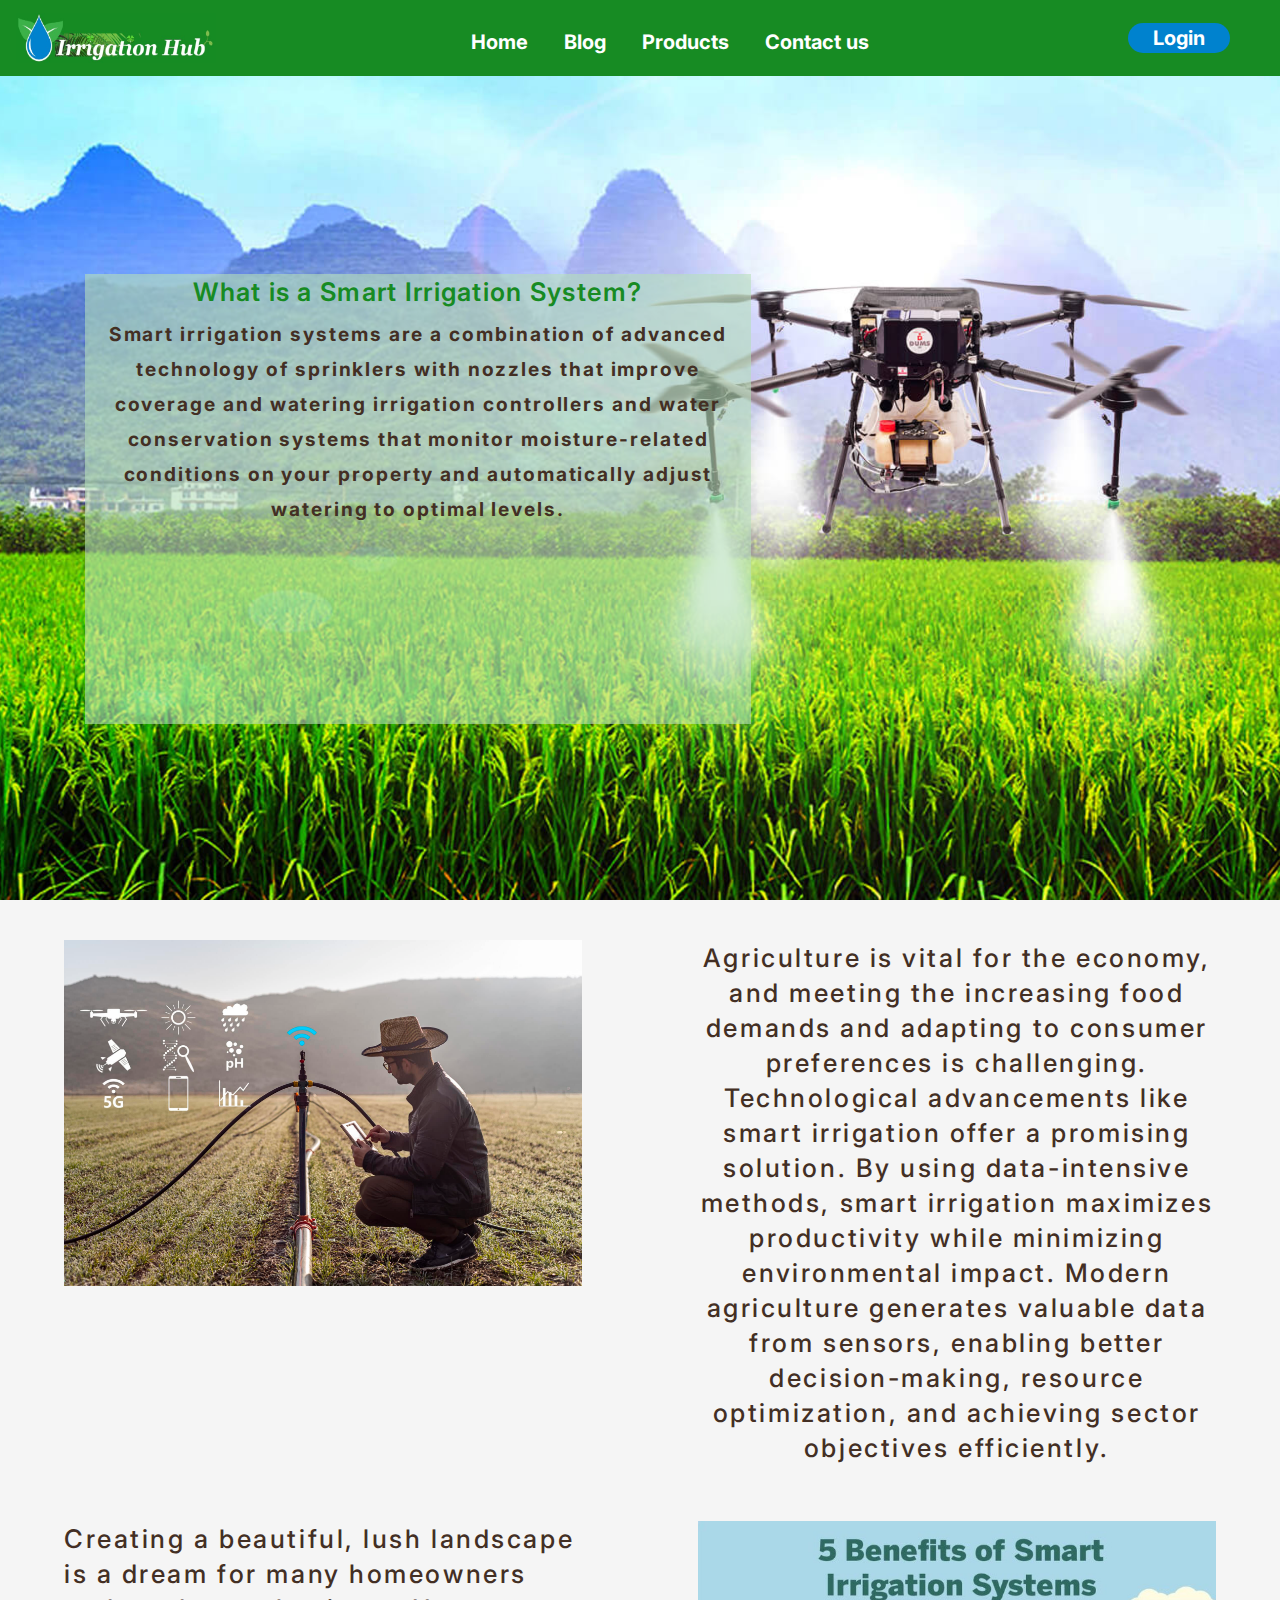
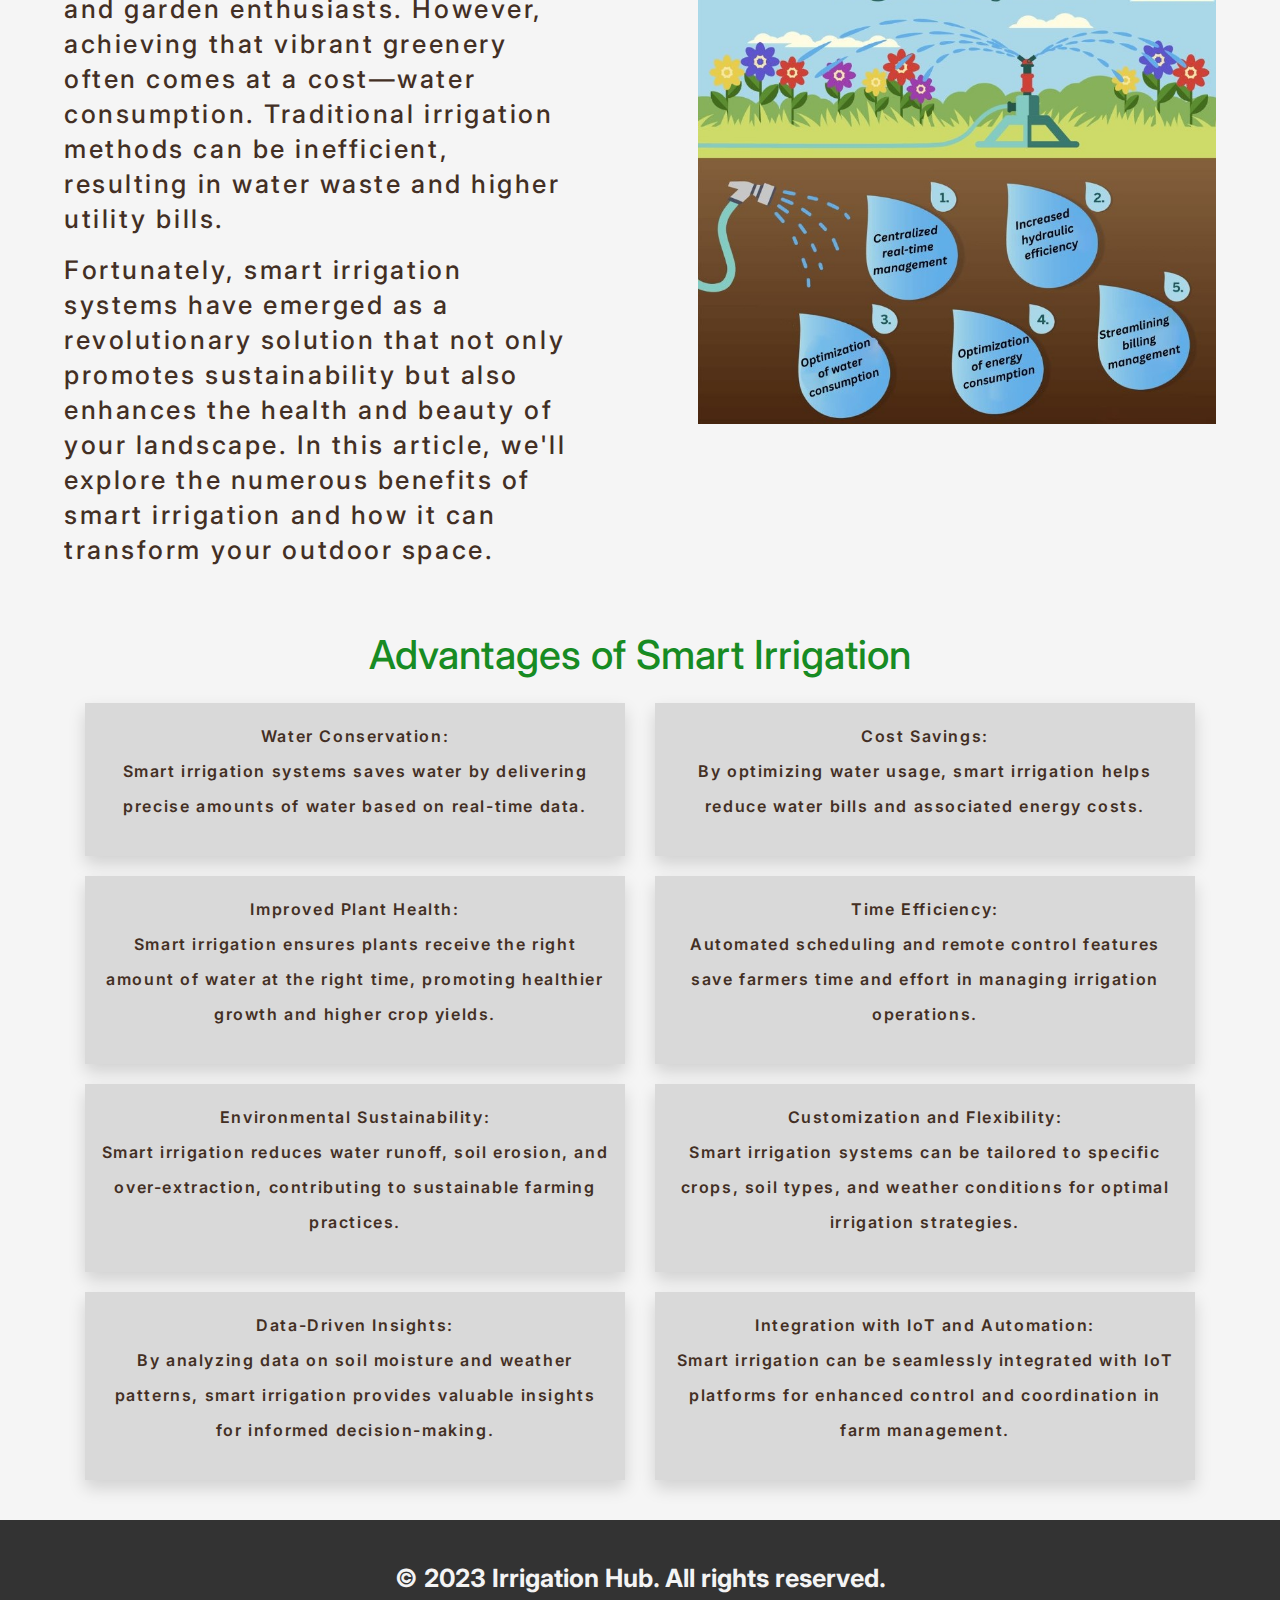
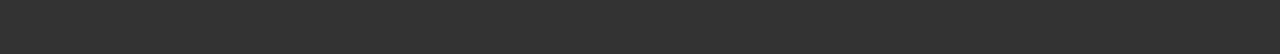
<file: blog.html>
<!DOCTYPE html>
<html lang="en">
<head>
    <meta charset="UTF-8">
    <meta http-equiv="X-UA-Compatible" content="IE=edge">
    <meta name="viewport" content="width=device-width, initial-scale=1.0">
    <link rel="Website Icon" type="png" href="/images/w_logo.png"> 
    <link rel="stylesheet" href="https://cdn.jsdelivr.net/npm/bootstrap@4.6.2/dist/css/bootstrap.min.css">
    <script src="https://cdn.jsdelivr.net/npm/jquery@3.6.4/dist/jquery.slim.min.js"></script>
    <script src="https://cdn.jsdelivr.net/npm/popper.js@1.16.1/dist/umd/popper.min.js"></script>
    <script src="https://cdn.jsdelivr.net/npm/bootstrap@4.6.2/dist/js/bootstrap.bundle.min.js"></script>
    <style>
        @import url('https://fonts.googleapis.com/css2?family=Inter:wght@300&family=Kadwa:wght@400;700&family=Lato:wght@300&family=Tsukimi+Rounded:wght@500&display=swap');
    
        *{
            margin: 0;
            padding: 0;
            box-sizing: border-box;
            font-family: 'Inter', sans-serif;
        }
        
        body {
            background-color: #f5f5f5;
        }
        li a{
            width:100%;
            font-size: 20px;
            font-weight: bolder;
            line-height: 60%;
            margin-right: 20px;
        }

        a:hover {
            color: #ffffff;
        }

        .login-btn a {
            text-decoration: none;
            width: 8vw;
            font-size: 20px;
            font-weight: bold;
            border-radius: 15px;
            background-color: #0082ce;
        }
        .clr{
            background-color:#0082CE;
            color: #D9D9D9;
        }
        @media(max-width:600px){
        .login-btn a{
            width: 20vw;
            }
        }
.images{
    background-image: url(../images/Blog.jpg);
    background-size: cover;
    background-repeat: no-repeat;
    background-attachment: fixed;
    background-position: center center;
    height: 100vh;
    background-position: 80%;
    overflow: hidden;
}
.welcome{
    letter-spacing: 7%;
    margin-top: 22vh;
    width: 60%;
    min-height: 50vh;
    height: 45vh;
    background-color:rgba(182, 223, 186,.60);
}
.welcome h3 {
            font-style: normal;
            font-weight: 600;
            font-size: 2vw;
            line-height: 35px;
            align-items: center;
            text-align: center;
            letter-spacing: 0.05em;
            color: #178B23;
        }
.welcome p {
            font-style: normal;
            font-weight: 500;
            font-size: 1.5vw;
            line-height: 35px;
            letter-spacing: 0.1em;
            color: #432F24;
        }
        .showcase {
            margin: auto;
            overflow: hidden;
            width: 90%;
        }

        #main {
            float: left;
            width: 45%;
            box-sizing: border-box;
            margin-top: 40px;
        }

        #sidebar {
            float: right;
            width: 45%;
            box-sizing: border-box;
            text-align: center;
            margin-top: 40px;
        }

        #main2 {
            float: left;
            width: 45%;
            box-sizing: border-box;
            margin-top: 40px;
        }

        #sidebar2 {
            float: right;
            width: 45%;
            box-sizing: border-box;
            text-align: center;
            margin-top: 40px;
        }
        #sidebar p {
            font-style: normal;
            font-weight: 500;
            font-size: 1.6em;
            line-height: 35px;
            letter-spacing: 0.1em;
            color: #432F24;
        }
        #main2 p {
            font-style: normal;
            font-weight: 500;
            font-size: 1.6em;
            line-height: 35px;
            letter-spacing: 0.1em;
            color: #432F24;
        }

        #main-footer {
            margin-top: 40px;
            background: #333;
            color: #f4f4f4;
            text-align: center;
            padding: 40px;
            font-family: 'Inter';
            font-style: normal;
            font-weight: 700;
            font-size: 25px;
        }
.col-md-6 p{
    font-style: normal;
font-weight: 600;
font-size: 1em;
line-height: 35px;
text-align: center;
letter-spacing: 0.1em;
color: #432F24;
}
        @media (max-width: 600px) {
            #main,
            #main2 {
                width: 100%;
                float: none;
            }

            #sidebar,
            #sidebar2 {
                width: 100%;
                float: none;
            }

            .showcase:nth-child(2) #main2 {
                order: -1;
                margin-bottom: 40px;
            }

            .showcase:nth-child(2) #sidebar2 {
                order: -2;
                margin-bottom: 40px;
            }

    @media screen and (max-width: 768px) {
    .welcome {
    width: 90%;
    margin-top: 15vh;
    }
    }

@media screen and (max-width: 480px) {
    .welcome {
    width: 100%;
    margin-top: 15vh;
    }

    .welcome h3 {
    font-size: 6vw;
    }

    .welcome p {
    font-size: 3.5vw;
    }    
    }
    @media(max-width:600px){
    .login-btn a{
        width: 20vw;
    }
    }
        }
    </style>
    <title>Irrigation hub</title>
</head>
<body>
    <div class="images">
    <nav class="navbar navbar-expand-lg navbar-light bg-ligh" style="background-color: #178B23;">
        <img class="navbar-brand" src="../images/logo.jpg" style="width:200px; height: 60px;">
        <button class="clr navbar-toggler" type="button" data-toggle="collapse" data-target="#navbarTogglerDemo02" aria-controls="navbarTogglerDemo02" aria-expanded="false" aria-label="Toggle navigation">
            <span class="navbar-toggler-icon"></span>
        </button>
        <div class="collapse navbar-collapse" id="navbarTogglerDemo02">
            <div class="collapse navbar-collapse" id="navbarTogglerDemo02">
                <div class="d-flex justify-content-center align-items-center" style="width: 70vw;">
                    <div>
                        <ul class="navbar-nav mr-auto mt-2">
                            <li class="nav-item active">
                                <a class="nav-link" href="index.html" style="color: #FFFFFF;">Home </a>
                            </li>
                            <li class="nav-item">
                                <a class="nav-link" href="blog.html" style="color: #FFFFFF;">Blog</a>
                            </li>
                            <li class="nav-item">
                                <a class="nav-link" href="Product.html" style="color: #FFFFFF;">Products</a>
                            </li>
                            <li class="nav-item">
                                <a class="nav-link" href="#contact" style="color: #FFFFFF;">Contact us</a>
                            </li>
                        </ul>
                    </div>
                </div>
            <div class="form-inline login-btn">
                <a class="nav-item text-center" href="login.html" style="color: #FFFFFF;">Login</a>
            </div>
        </div>
    </nav>
    
        <div class="container">
        <div class="welcome text-center">
            <h3>What is a Smart Irrigation System?</h3>
            <p class="font-weight-bold">Smart irrigation systems are a combination of advanced technology of sprinklers with nozzles that improve coverage and watering irrigation controllers and water conservation systems that monitor moisture-related conditions on your property and automatically adjust watering to optimal levels.</p>
    </div>
    </div>
    </div>
    <div class="showcase">
        <section id="main">
            <a href="../images/Blog-1.jpg"><img src="../images/Blog-1.jpg" alt="blog" image width="100%"></a>
        </section>
        <aside id="sidebar">
            <p>Agriculture is vital for the economy, and meeting the increasing food demands and adapting to consumer preferences is challenging. Technological advancements like smart irrigation offer a promising solution. By using data-intensive methods, smart irrigation maximizes productivity while minimizing environmental impact. Modern agriculture generates valuable data from sensors, enabling better decision-making, resource optimization, and achieving sector objectives efficiently.</p>
        </aside>
    </div>
    <div class="showcase">
        <aside id="sidebar2">
            <a href="../images/Blog-2.jpg"><img src="../images/Blog-2.jpg" alt="blog" image width="100%"></a>
        </aside>
        <section id="main2">
            <p>Creating a beautiful, lush landscape is a dream for many homeowners and garden enthusiasts. However, achieving that vibrant greenery often comes at a cost—water consumption. Traditional irrigation methods can be inefficient, resulting in water waste and higher utility bills.</p>
            <p>Fortunately, smart irrigation systems have emerged as a revolutionary solution that not only promotes sustainability but also enhances the health and beauty of your landscape. In this article, we'll explore the numerous benefits of smart irrigation and how it can transform your outdoor space.</p>
        </section>
    </div>
    <div class="container mt-5">
        <h1 class="text-center mb-4" style="color: #178B23;">Advantages of Smart Irrigation</h1>
        <div class="row" style="row-gap: 20px;">
            <div class="col-md-6">
                <div class="grid-item text-center p-3 shadow" style="background-color:#D9D9D9;">
                    <p>Water Conservation:<br> Smart irrigation systems saves water by delivering precise amounts of water based on real-time data.</p>
                </div>
            </div>
            <div class="col-md-6">
                <div class="grid-item  text-center p-3 shadow"style="background-color:#D9D9D9;">
                    <p>Cost Savings:<br>By optimizing water usage, smart irrigation helps reduce water bills and associated energy costs.</p>
                </div>
            </div>
            <div class="col-md-6">
                <div class="grid-item  text-center p-3 shadow"style="background-color:#D9D9D9;">
                    <p>Improved Plant Health:<br>Smart irrigation ensures plants receive the right amount of water at the right time, promoting healthier growth and higher crop yields.</p>
                </div>
            </div>
        <div class="col-md-6">
            <div class="grid-item text-center p-3 shadow"style="background-color:#D9D9D9;">
                <p>Time Efficiency:<br>Automated scheduling and remote control features save farmers time and effort in managing irrigation operations.</p>
            </div>
        </div>
        <div class="col-md-6">
            <div class="grid-item  text-center p-3 shadow"style="background-color:#D9D9D9;">
                <p>Environmental Sustainability:<br>Smart irrigation reduces water runoff, soil erosion, and over-extraction, contributing to sustainable farming practices.</p>
            </div>
        </div>
    <div class="col-md-6">
        <div class="grid-item text-center p-3 shadow"style="background-color:#D9D9D9;">
            <p>Customization and Flexibility:<br>Smart irrigation systems can be tailored to specific crops, soil types, and weather conditions for optimal irrigation strategies.</p>
        </div>
    </div>
    <div class="col-md-6">
        <div class="grid-item  text-center p-3 shadow"style="background-color:#D9D9D9;">
            <p>Data-Driven Insights:<br>By analyzing data on soil moisture and weather patterns, smart irrigation provides valuable insights for informed decision-making.</p>
        </div>
    </div>
<div class="col-md-6">
    <div class="grid-item text-center p-3 shadow"style="background-color:#D9D9D9;">
        <p>Integration with IoT and Automation:<br> Smart irrigation can be seamlessly integrated with IoT platforms for enhanced control and coordination in farm management.</p>
    </div>
</div>
    </div>
</div>
    <footer id="main-footer">
        <p>© 2023 Irrigation Hub. All rights reserved.</p>
    </footer>
</body>
</html>
</file>
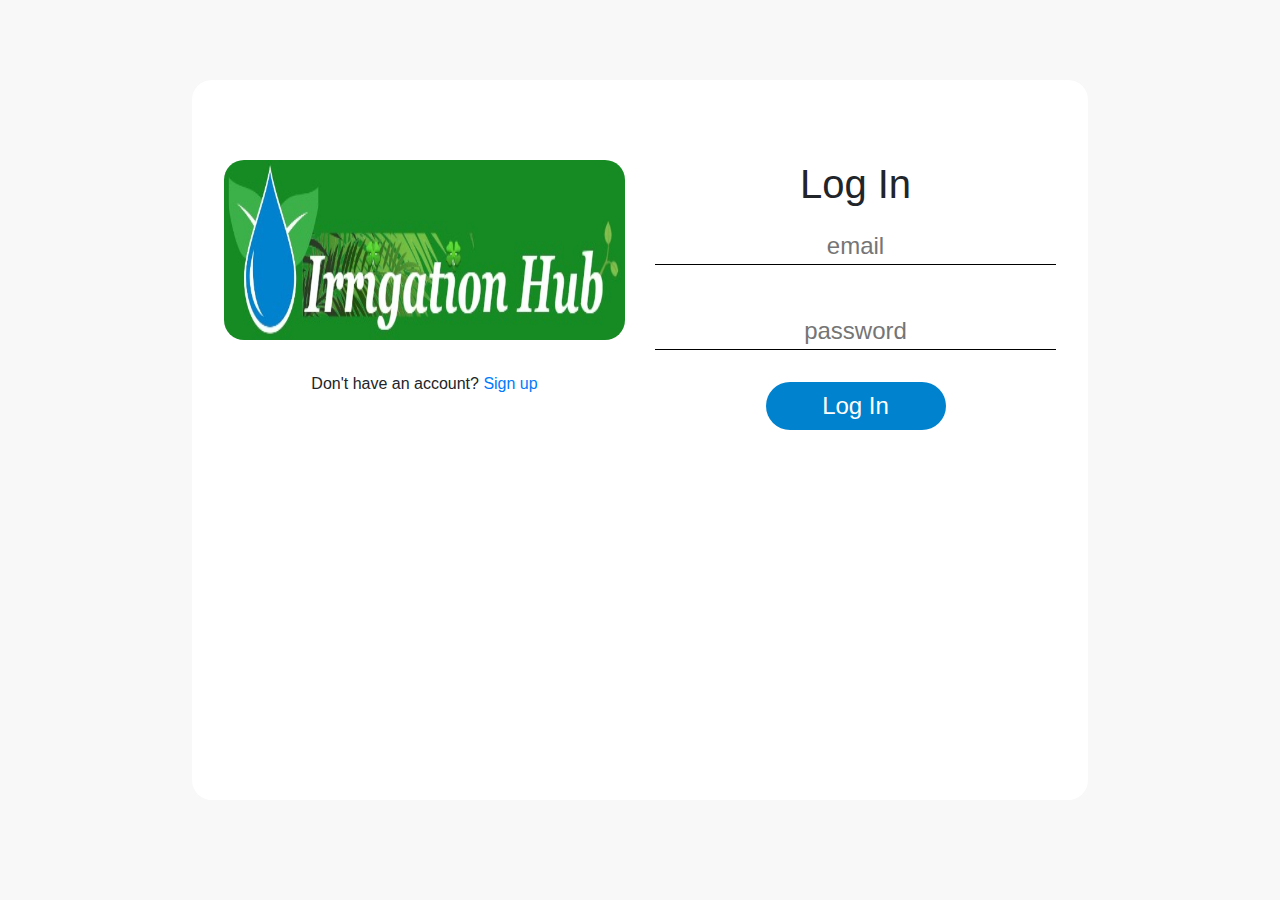
<file: login.html>
<!DOCTYPE html>
<html lang="en">
<head>
    <meta charset="UTF-8">
    <meta http-equiv="X-UA-Compatible" content="IE=edge">
    <meta name="viewport" content="width=device-width, initial-scale=1.0">
    <link rel="Website Icon" type="png" href="/images/w_logo.png"> 
    <link rel="Website Icon" type="png" href="/images/w_logo.png"> 
    <link rel="stylesheet" href="https://cdn.jsdelivr.net/npm/bootstrap@4.6.2/dist/css/bootstrap.min.css">
    <script src="https://cdn.jsdelivr.net/npm/jquery@3.6.4/dist/jquery.slim.min.js"></script>
    <script src="https://cdn.jsdelivr.net/npm/popper.js@1.16.1/dist/umd/popper.min.js"></script>
    <script src="https://cdn.jsdelivr.net/npm/bootstrap@4.6.2/dist/js/bootstrap.bundle.min.js"></script>
    <link rel="stylesheet" href="https://cdnjs.cloudflare.com/ajax/libs/font-awesome/6.4.0/css/all.min.css" integrity="sha512-iecdLmaskl7CVkqkXNQ/ZH/XLlvWZOJyj7Yy7tcenmpD1ypASozpmT/E0iPtmFIB46ZmdtAc9eNBvH0H/ZpiBw==" crossorigin="anonymous" referrerpolicy="no-referrer" />
    <link rel="stylesheet" href="https://cdnjs.cloudflare.com/ajax/libs/font-awesome/6.4.0/css/all.min.css" integrity="sha512-iecdLmaskl7CVkqkXNQ/ZH/XLlvWZOJyj7Yy7tcenmpD1ypASozpmT/E0iPtmFIB46ZmdtAc9eNBvH0H/ZpiBw==" crossorigin="anonymous" referrerpolicy="no-referrer" />
    <link rel="stylesheet" href="login.css">
    <title>Irrigation Hub</title>
</head>
<body>
    <div class="parent">
        <div class="child">
            <div class="row r-margin" style="row-gap: 10px;">
                <div class="col-md-6 mt-5">
                    <img src="/images/logo.jpg" alt="imaages" class="bottle">
                    <p class="text-center">Don't have an account? <a href="signup.html">Sign up</a></p>
                </div>
                <div class="col-md-6 mt-5">
                    <h1 class="text-center">Log In</h1>
                    <div>
                        <form class="scale">
                            <i class="fa-solid fa-envelope"></i>
                            <input type="text" placeholder="email" class="lofo mb-5" required><br>
                            <i class="fa-solid fa-lock"></i>
                            <input type="password" placeholder="password" class="lofo" required>
                            <button class="button">Log In</button>
                        </form>
                    </div>
                </div>
            </div>
        </div>
    </div>
    
</body>
</html>
</file>
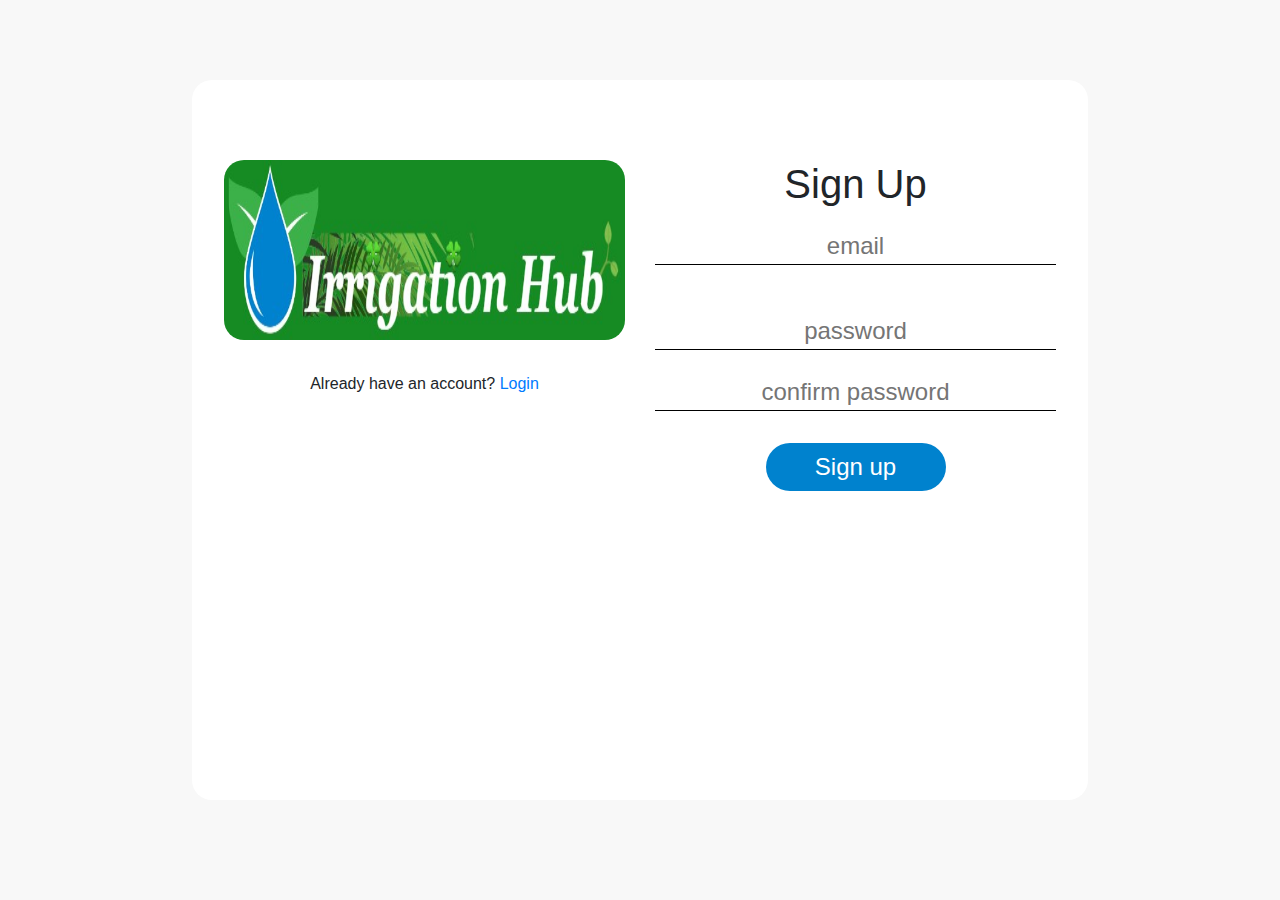
<file: signup.html>
<!DOCTYPE html>
<html lang="en">
<head>
    <meta charset="UTF-8">
    <meta http-equiv="X-UA-Compatible" content="IE=edge">
    <meta name="viewport" content="width=device-width, initial-scale=1.0">
    <link rel="Website Icon" type="png" href="../images/w_logo.png"> 
    <link rel="Website Icon" type="png" href="../images/w_logo.png"> 
    <link rel="stylesheet" href="https://cdn.jsdelivr.net/npm/bootstrap@4.6.2/dist/css/bootstrap.min.css">
    <script src="https://cdn.jsdelivr.net/npm/jquery@3.6.4/dist/jquery.slim.min.js"></script>
    <script src="https://cdn.jsdelivr.net/npm/popper.js@1.16.1/dist/umd/popper.min.js"></script>
    <script src="https://cdn.jsdelivr.net/npm/bootstrap@4.6.2/dist/js/bootstrap.bundle.min.js"></script>
    <link rel="stylesheet" href="https://cdnjs.cloudflare.com/ajax/libs/font-awesome/6.4.0/css/all.min.css" integrity="sha512-iecdLmaskl7CVkqkXNQ/ZH/XLlvWZOJyj7Yy7tcenmpD1ypASozpmT/E0iPtmFIB46ZmdtAc9eNBvH0H/ZpiBw==" crossorigin="anonymous" referrerpolicy="no-referrer" />
    <link rel="stylesheet" href="https://cdnjs.cloudflare.com/ajax/libs/font-awesome/6.4.0/css/all.min.css" integrity="sha512-iecdLmaskl7CVkqkXNQ/ZH/XLlvWZOJyj7Yy7tcenmpD1ypASozpmT/E0iPtmFIB46ZmdtAc9eNBvH0H/ZpiBw==" crossorigin="anonymous" referrerpolicy="no-referrer" />
    <link rel="stylesheet" href="login.css">
    <title>Irrigation Hub</title>
</head>
<body>
    <div class="parent">
        <div class="child">
            <div class="row r-margin" style="row-gap: 10px;">
                <div class="col-md-6 mt-5">
                    <img src="/images/logo.jpg" alt="imaages" class="bottle">
                    <p class="text-center">Already have an account? <a href="login.html">Login</a></p>
                </div>
                <div class="col-md-6 mt-5">
                    <h1 class="text-center">Sign Up</h1>
                    <div>
                        <form class="scale">
                            <i class="fa-solid fa-envelope"></i>
                            <input type="text" placeholder="email" class="lofo mb-5" required><br>
                            <i class="fa-solid fa-lock"></i>
                            <input type="password" placeholder="password" class="lofo" required>
                            <i class="fa-solid fa-lock"></i>
                            <input type="password" placeholder="confirm password" class="lofo" required>
                            <button class="button">Sign up</button>
                        </form>
                    </div>
                </div>
            </div>
        </div>
    </div>
    
</body>
</html>
</file>
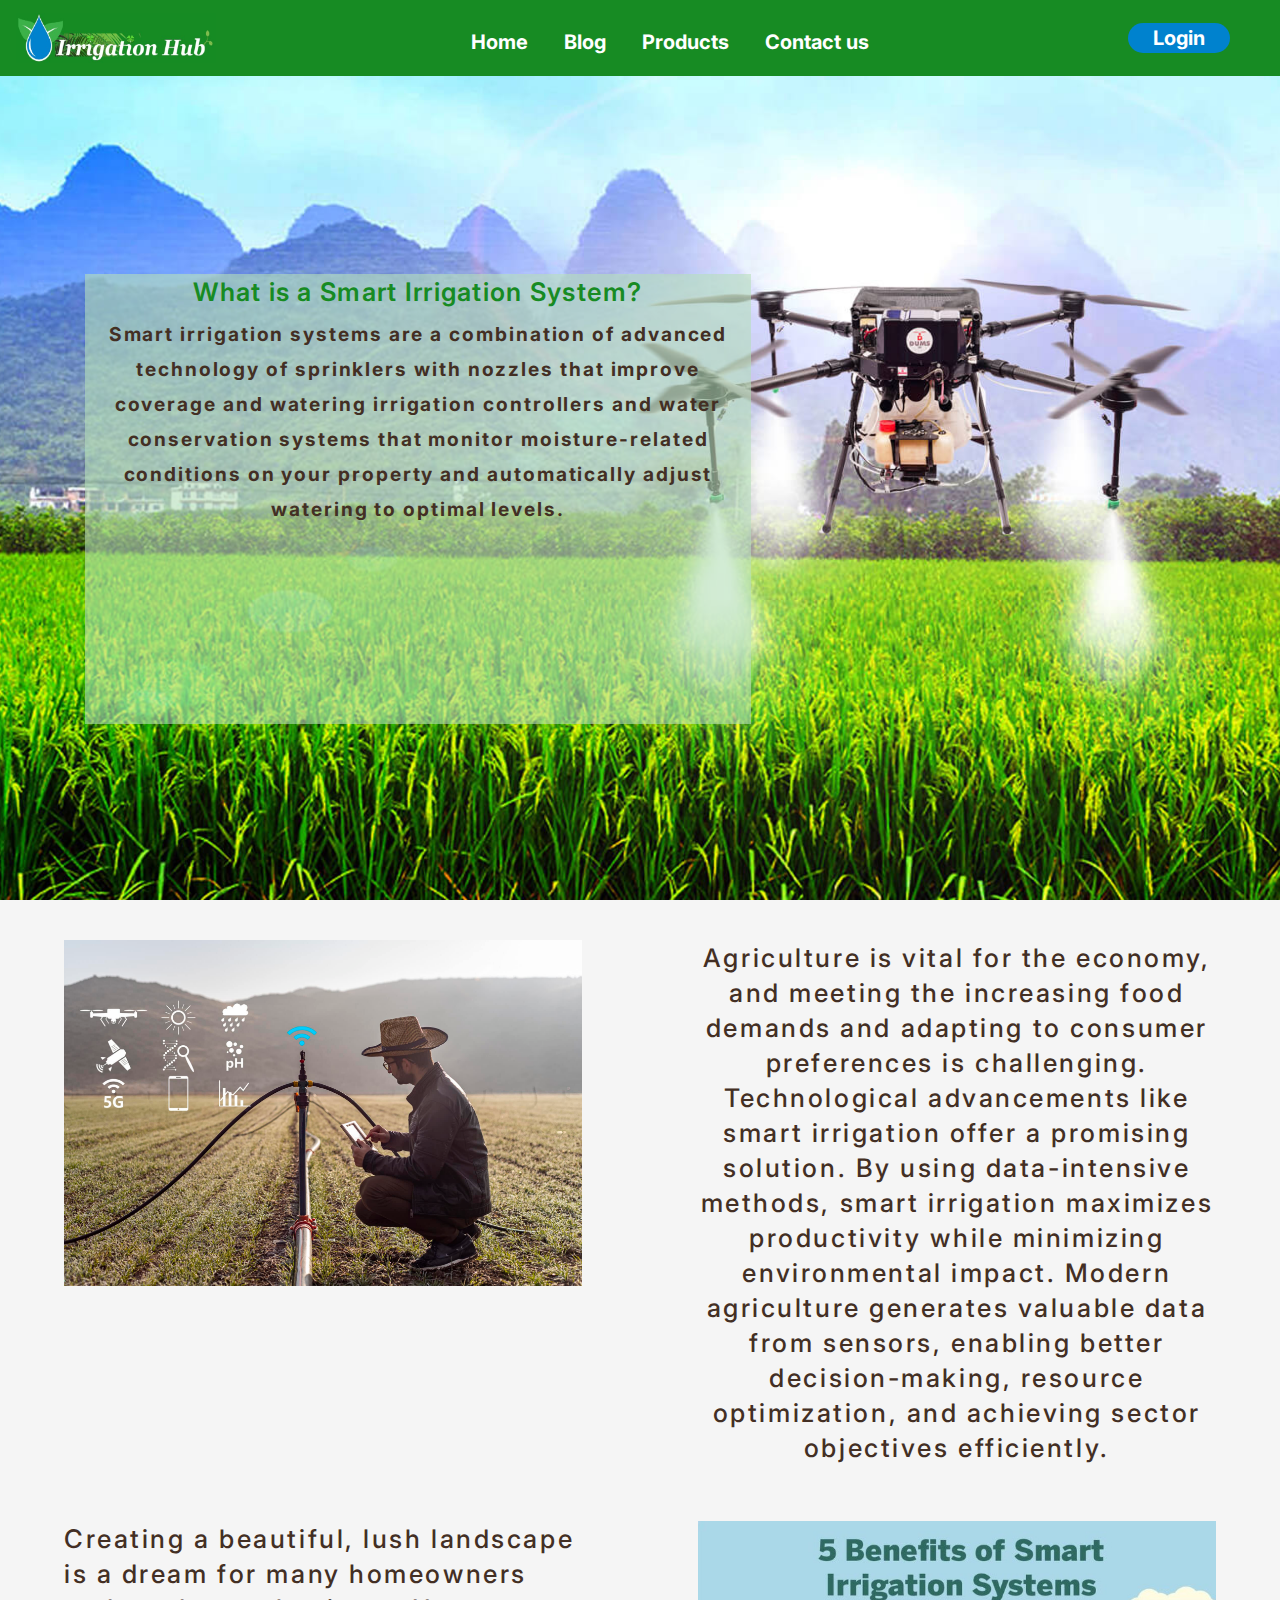
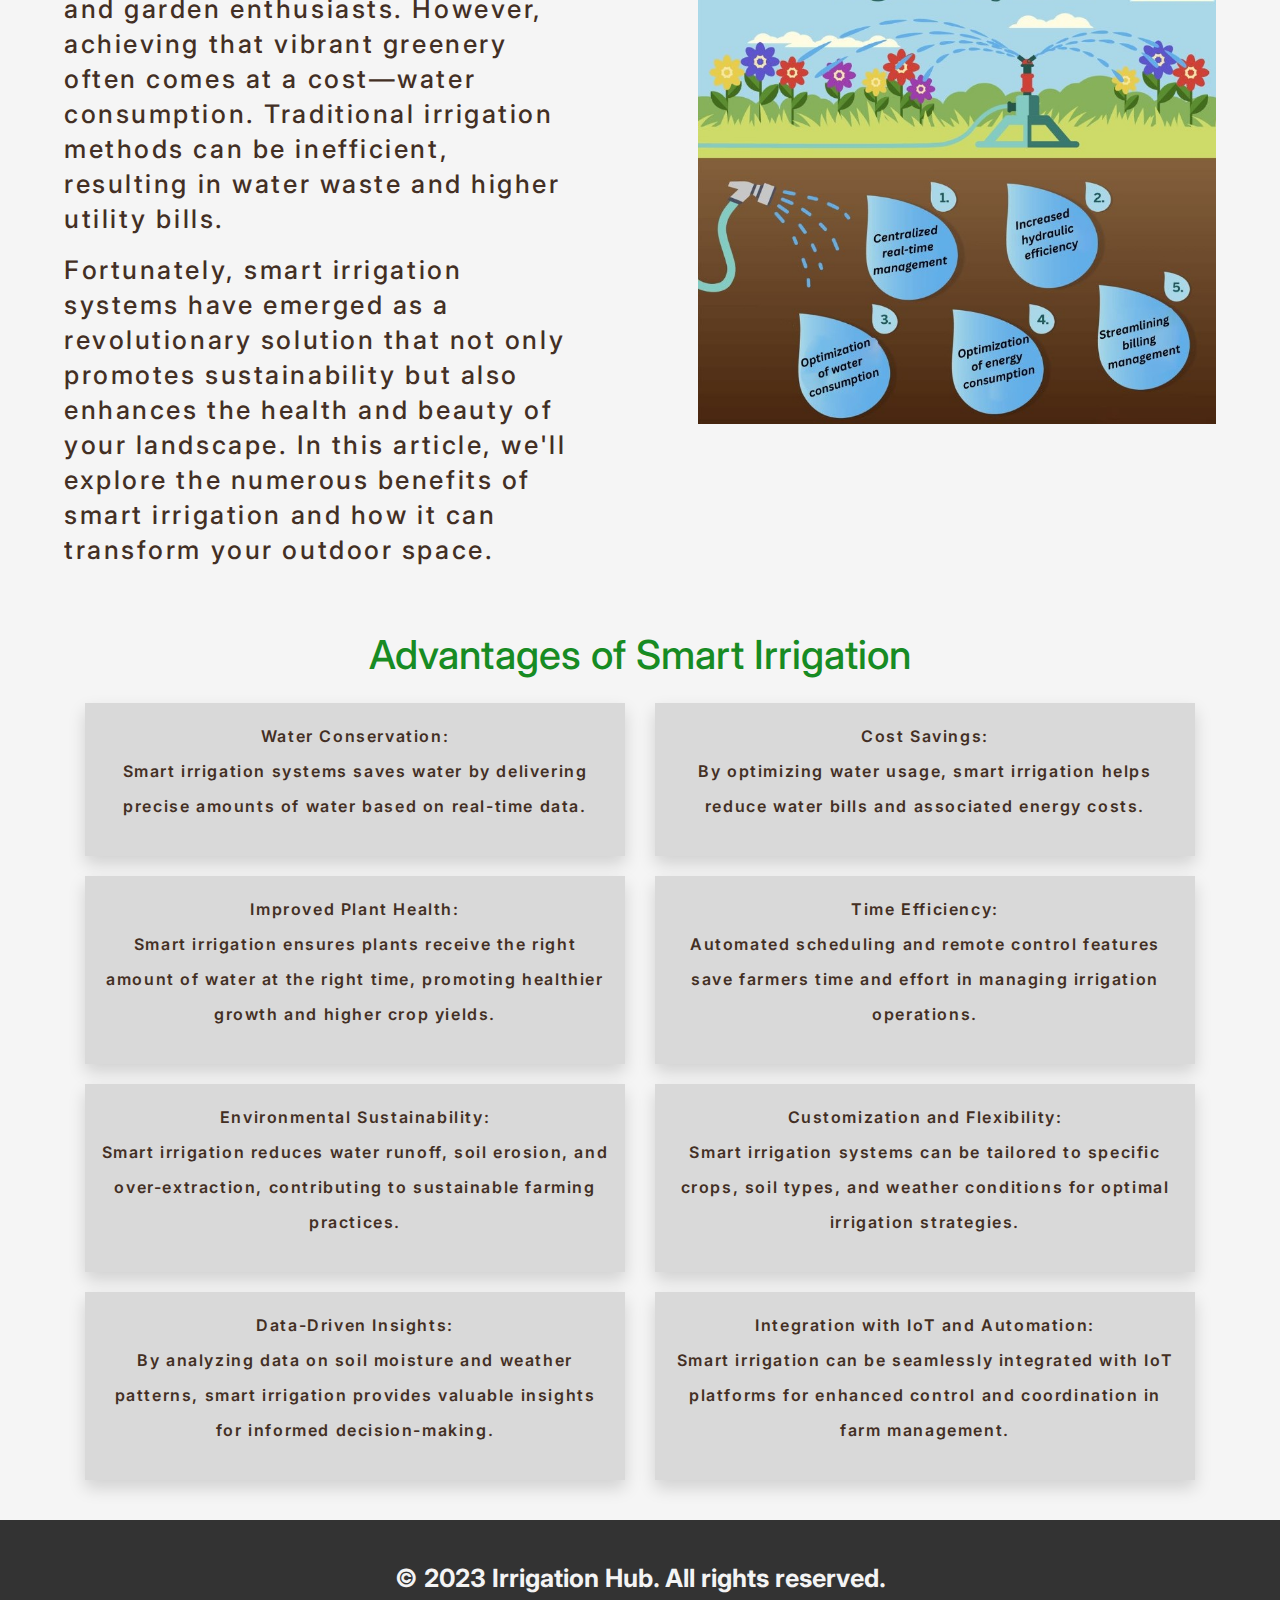
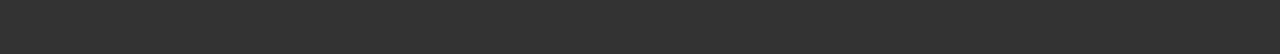
<file: index/blog.html>
<!DOCTYPE html>
<html lang="en">
<head>
    <meta charset="UTF-8">
    <meta http-equiv="X-UA-Compatible" content="IE=edge">
    <meta name="viewport" content="width=device-width, initial-scale=1.0">
    <link rel="Website Icon" type="png" href="../images/w_logo.png"> 
    <link rel="stylesheet" href="https://cdn.jsdelivr.net/npm/bootstrap@4.6.2/dist/css/bootstrap.min.css">
    <script src="https://cdn.jsdelivr.net/npm/jquery@3.6.4/dist/jquery.slim.min.js"></script>
    <script src="https://cdn.jsdelivr.net/npm/popper.js@1.16.1/dist/umd/popper.min.js"></script>
    <script src="https://cdn.jsdelivr.net/npm/bootstrap@4.6.2/dist/js/bootstrap.bundle.min.js"></script>
    <style>
        @import url('https://fonts.googleapis.com/css2?family=Inter:wght@300&family=Kadwa:wght@400;700&family=Lato:wght@300&family=Tsukimi+Rounded:wght@500&display=swap');
    
        *{
            margin: 0;
            padding: 0;
            box-sizing: border-box;
            font-family: 'Inter', sans-serif;
        }
        
        body {
            background-color: #f5f5f5;
        }
        li a{
            width:100%;
            font-size: 20px;
            font-weight: bolder;
            line-height: 60%;
            margin-right: 20px;
        }

        a:hover {
            color: #ffffff;
        }

        .login-btn a {
            text-decoration: none;
            width: 8vw;
            font-size: 20px;
            font-weight: bold;
            border-radius: 15px;
            background-color: #0082ce;
        }
        .clr{
            background-color:#0082CE;
            color: #D9D9D9;
        }
        @media(max-width:600px){
        .login-btn a{
            width: 20vw;
            }
        }
.images{
    background-image: url(../images/Blog.jpg);
    background-size: cover;
    background-repeat: no-repeat;
    background-attachment: fixed;
    background-position: center center;
    height: 100vh;
    background-position: 80%;
    overflow: hidden;
}
.welcome{
    letter-spacing: 7%;
    margin-top: 22vh;
    width: 60%;
    min-height: 50vh;
    height: 45vh;
    background-color:rgba(182, 223, 186,.60);
}
.welcome h3 {
            font-style: normal;
            font-weight: 600;
            font-size: 2vw;
            line-height: 35px;
            align-items: center;
            text-align: center;
            letter-spacing: 0.05em;
            color: #178B23;
        }
.welcome p {
            font-style: normal;
            font-weight: 500;
            font-size: 1.5vw;
            line-height: 35px;
            letter-spacing: 0.1em;
            color: #432F24;
        }
        .showcase {
            margin: auto;
            overflow: hidden;
            width: 90%;
        }

        #main {
            float: left;
            width: 45%;
            box-sizing: border-box;
            margin-top: 40px;
        }

        #sidebar {
            float: right;
            width: 45%;
            box-sizing: border-box;
            text-align: center;
            margin-top: 40px;
        }

        #main2 {
            float: left;
            width: 45%;
            box-sizing: border-box;
            margin-top: 40px;
        }

        #sidebar2 {
            float: right;
            width: 45%;
            box-sizing: border-box;
            text-align: center;
            margin-top: 40px;
        }
        #sidebar p {
            font-style: normal;
            font-weight: 500;
            font-size: 1.6em;
            line-height: 35px;
            letter-spacing: 0.1em;
            color: #432F24;
        }
        #main2 p {
            font-style: normal;
            font-weight: 500;
            font-size: 1.6em;
            line-height: 35px;
            letter-spacing: 0.1em;
            color: #432F24;
        }

        #main-footer {
            margin-top: 40px;
            background: #333;
            color: #f4f4f4;
            text-align: center;
            padding: 40px;
            font-family: 'Inter';
            font-style: normal;
            font-weight: 700;
            font-size: 25px;
        }
.col-md-6 p{
    font-style: normal;
font-weight: 600;
font-size: 1em;
line-height: 35px;
text-align: center;
letter-spacing: 0.1em;
color: #432F24;
}
        @media (max-width: 600px) {
            #main,
            #main2 {
                width: 100%;
                float: none;
            }

            #sidebar,
            #sidebar2 {
                width: 100%;
                float: none;
            }

            .showcase:nth-child(2) #main2 {
                order: -1;
                margin-bottom: 40px;
            }

            .showcase:nth-child(2) #sidebar2 {
                order: -2;
                margin-bottom: 40px;
            }

    @media screen and (max-width: 768px) {
    .welcome {
    width: 90%;
    margin-top: 15vh;
    }
    }

@media screen and (max-width: 480px) {
    .welcome {
    width: 100%;
    margin-top: 15vh;
    }

    .welcome h3 {
    font-size: 6vw;
    }

    .welcome p {
    font-size: 3.5vw;
    }    
    }
    @media(max-width:600px){
    .login-btn a{
        width: 20vw;
    }
    }
        }
    </style>
    <title>Irrigation hub</title>
</head>
<body>
    <div class="images">
    <nav class="navbar navbar-expand-lg navbar-light bg-ligh" style="background-color: #178B23;">
        <img class="navbar-brand" src="../images/logo.jpg" style="width:200px; height: 60px;">
        <button class="clr navbar-toggler" type="button" data-toggle="collapse" data-target="#navbarTogglerDemo02" aria-controls="navbarTogglerDemo02" aria-expanded="false" aria-label="Toggle navigation">
            <span class="navbar-toggler-icon"></span>
        </button>
        <div class="collapse navbar-collapse" id="navbarTogglerDemo02">
            <div class="collapse navbar-collapse" id="navbarTogglerDemo02">
                <div class="d-flex justify-content-center align-items-center" style="width: 70vw;">
                    <div>
                        <ul class="navbar-nav mr-auto mt-2">
                            <li class="nav-item active">
                                <a class="nav-link" href="index.html" style="color: #FFFFFF;">Home </a>
                            </li>
                            <li class="nav-item">
                                <a class="nav-link" href="blog.html" style="color: #FFFFFF;">Blog</a>
                            </li>
                            <li class="nav-item">
                                <a class="nav-link" href="Product.html" style="color: #FFFFFF;">Products</a>
                            </li>
                            <li class="nav-item">
                                <a class="nav-link" href="#contact" style="color: #FFFFFF;">Contact us</a>
                            </li>
                        </ul>
                    </div>
                </div>
            <div class="form-inline login-btn">
                <a class="nav-item text-center" href="login.html" style="color: #FFFFFF;">Login</a>
            </div>
        </div>
    </nav>
    
        <div class="container">
        <div class="welcome text-center">
            <h3>What is a Smart Irrigation System?</h3>
            <p class="font-weight-bold">Smart irrigation systems are a combination of advanced technology of sprinklers with nozzles that improve coverage and watering irrigation controllers and water conservation systems that monitor moisture-related conditions on your property and automatically adjust watering to optimal levels.</p>
    </div>
    </div>
    </div>
    <div class="showcase">
        <section id="main">
            <a href="../images/Blog-1.jpg"><img src="../images/Blog-1.jpg" alt="blog" image width="100%"></a>
        </section>
        <aside id="sidebar">
            <p>Agriculture is vital for the economy, and meeting the increasing food demands and adapting to consumer preferences is challenging. Technological advancements like smart irrigation offer a promising solution. By using data-intensive methods, smart irrigation maximizes productivity while minimizing environmental impact. Modern agriculture generates valuable data from sensors, enabling better decision-making, resource optimization, and achieving sector objectives efficiently.</p>
        </aside>
    </div>
    <div class="showcase">
        <aside id="sidebar2">
            <a href="../images/Blog-2.jpg"><img src="../images/Blog-2.jpg" alt="blog" image width="100%"></a>
        </aside>
        <section id="main2">
            <p>Creating a beautiful, lush landscape is a dream for many homeowners and garden enthusiasts. However, achieving that vibrant greenery often comes at a cost—water consumption. Traditional irrigation methods can be inefficient, resulting in water waste and higher utility bills.</p>
            <p>Fortunately, smart irrigation systems have emerged as a revolutionary solution that not only promotes sustainability but also enhances the health and beauty of your landscape. In this article, we'll explore the numerous benefits of smart irrigation and how it can transform your outdoor space.</p>
        </section>
    </div>
    <div class="container mt-5">
        <h1 class="text-center mb-4" style="color: #178B23;">Advantages of Smart Irrigation</h1>
        <div class="row" style="row-gap: 20px;">
            <div class="col-md-6">
                <div class="grid-item text-center p-3 shadow" style="background-color:#D9D9D9;">
                    <p>Water Conservation:<br> Smart irrigation systems saves water by delivering precise amounts of water based on real-time data.</p>
                </div>
            </div>
            <div class="col-md-6">
                <div class="grid-item  text-center p-3 shadow"style="background-color:#D9D9D9;">
                    <p>Cost Savings:<br>By optimizing water usage, smart irrigation helps reduce water bills and associated energy costs.</p>
                </div>
            </div>
            <div class="col-md-6">
                <div class="grid-item  text-center p-3 shadow"style="background-color:#D9D9D9;">
                    <p>Improved Plant Health:<br>Smart irrigation ensures plants receive the right amount of water at the right time, promoting healthier growth and higher crop yields.</p>
                </div>
            </div>
        <div class="col-md-6">
            <div class="grid-item text-center p-3 shadow"style="background-color:#D9D9D9;">
                <p>Time Efficiency:<br>Automated scheduling and remote control features save farmers time and effort in managing irrigation operations.</p>
            </div>
        </div>
        <div class="col-md-6">
            <div class="grid-item  text-center p-3 shadow"style="background-color:#D9D9D9;">
                <p>Environmental Sustainability:<br>Smart irrigation reduces water runoff, soil erosion, and over-extraction, contributing to sustainable farming practices.</p>
            </div>
        </div>
    <div class="col-md-6">
        <div class="grid-item text-center p-3 shadow"style="background-color:#D9D9D9;">
            <p>Customization and Flexibility:<br>Smart irrigation systems can be tailored to specific crops, soil types, and weather conditions for optimal irrigation strategies.</p>
        </div>
    </div>
    <div class="col-md-6">
        <div class="grid-item  text-center p-3 shadow"style="background-color:#D9D9D9;">
            <p>Data-Driven Insights:<br>By analyzing data on soil moisture and weather patterns, smart irrigation provides valuable insights for informed decision-making.</p>
        </div>
    </div>
<div class="col-md-6">
    <div class="grid-item text-center p-3 shadow"style="background-color:#D9D9D9;">
        <p>Integration with IoT and Automation:<br> Smart irrigation can be seamlessly integrated with IoT platforms for enhanced control and coordination in farm management.</p>
    </div>
</div>
    </div>
</div>
    <footer id="main-footer">
        <p>© 2023 Irrigation Hub. All rights reserved.</p>
    </footer>
</body>
</html>
</file>
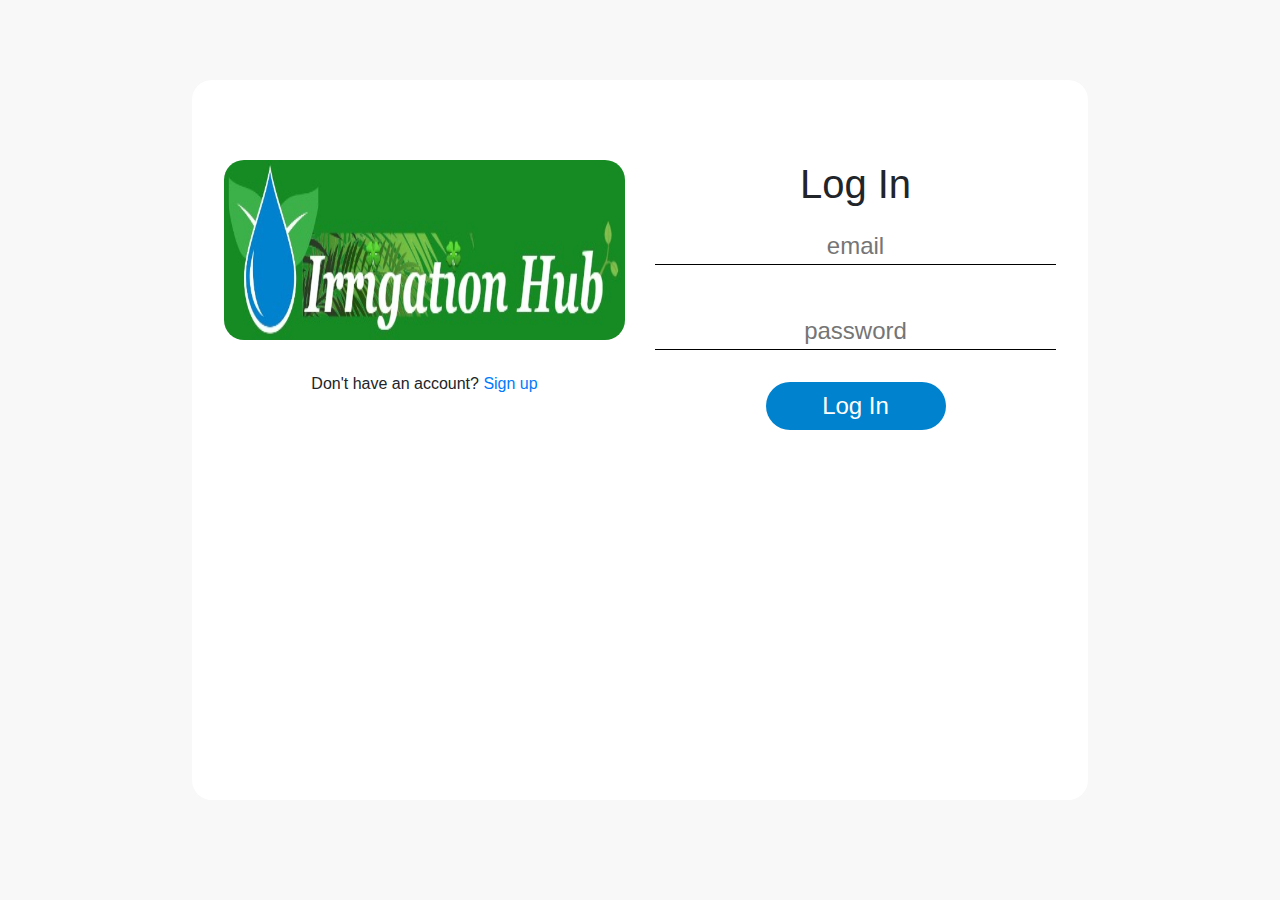
<file: index/login.html>
<!DOCTYPE html>
<html lang="en">
<head>
    <meta charset="UTF-8">
    <meta http-equiv="X-UA-Compatible" content="IE=edge">
    <meta name="viewport" content="width=device-width, initial-scale=1.0">
    <link rel="Website Icon" type="png" href="../images/w_logo.png"> 
    <link rel="Website Icon" type="png" href="../images/w_logo.png"> 
    <link rel="stylesheet" href="https://cdn.jsdelivr.net/npm/bootstrap@4.6.2/dist/css/bootstrap.min.css">
    <script src="https://cdn.jsdelivr.net/npm/jquery@3.6.4/dist/jquery.slim.min.js"></script>
    <script src="https://cdn.jsdelivr.net/npm/popper.js@1.16.1/dist/umd/popper.min.js"></script>
    <script src="https://cdn.jsdelivr.net/npm/bootstrap@4.6.2/dist/js/bootstrap.bundle.min.js"></script>
    <link rel="stylesheet" href="https://cdnjs.cloudflare.com/ajax/libs/font-awesome/6.4.0/css/all.min.css" integrity="sha512-iecdLmaskl7CVkqkXNQ/ZH/XLlvWZOJyj7Yy7tcenmpD1ypASozpmT/E0iPtmFIB46ZmdtAc9eNBvH0H/ZpiBw==" crossorigin="anonymous" referrerpolicy="no-referrer" />
    <link rel="stylesheet" href="https://cdnjs.cloudflare.com/ajax/libs/font-awesome/6.4.0/css/all.min.css" integrity="sha512-iecdLmaskl7CVkqkXNQ/ZH/XLlvWZOJyj7Yy7tcenmpD1ypASozpmT/E0iPtmFIB46ZmdtAc9eNBvH0H/ZpiBw==" crossorigin="anonymous" referrerpolicy="no-referrer" />
    <link rel="stylesheet" href="login.css">
    <title>Irrigation Hub</title>
</head>
<body>
    <div class="parent">
        <div class="child">
            <div class="row r-margin" style="row-gap: 10px;">
                <div class="col-md-6 mt-5">
                    <img src="../images/logo.jpg" alt="imaages" class="bottle">
                    <p class="text-center">Don't have an account? <a href="signup.html">Sign up</a></p>
                </div>
                <div class="col-md-6 mt-5">
                    <h1 class="text-center">Log In</h1>
                    <div>
                        <form class="scale">
                            <i class="fa-solid fa-envelope"></i>
                            <input type="text" placeholder="email" class="lofo mb-5" required><br>
                            <i class="fa-solid fa-lock"></i>
                            <input type="password" placeholder="password" class="lofo" required>
                            <button class="button">Log In</button>
                        </form>
                    </div>
                </div>
            </div>
        </div>
    </div>
    
</body>
</html>
</file>
<file: login.css>
@import url('https://fonts.googleapis.com/css2?family=Kadwa:wght@400;700&family=Tsukimi+Rounded:wght@500&display=swap');


/* *{
    margin: 0;
    padding: 0;
    box-sizing: border-box;
}
body{
    background-color: #F8F8F8;
}
.parent{
    width: 100%;
    height: 100%;
    background-color: #F8F8F8;
    display: flex;
    justify-content: center;
    
}
.child{
    width: 70%;
    height: 70vh;
    background-color: #FFFFFF;
    display: flex;
    justify-content: center;
    margin-top:5em;
    
}
.r-margin{
    margin-top: 10%;
}
.bottle{
    width:90%;
    height: 30vh;
    margin: 2% 10% ;
    border-radius: 20px;
}
.scale{
    text-align: center;
    font-size: 1.5em;
    margin-top: 5%;
}
.lofo{
    border: none;
    border-bottom: 1px solid black;
    text-align: center;
}

@media(max-width:1200px) {
    .bottle{
        display: none;
    }
    .child{
        width: 90%;
    } 
} */ 
*{
    margin: 0;
    padding: 0;
    box-sizing: border-box;
}

body{
    background-color: #F8F8F8;
}

.parent{
    display: flex;
    justify-content: center;
}

.child{
    width: 70%;
    height: 80vh;
    background-color: #FFFFFF;
    margin-top: 5em;
    padding: 2em;
    border-radius: 20px;
}

.bottle{
    width: 100%;
    height: 20vh;
    margin-bottom: 2em;
    border-radius: 20px;
}

.scale{
    text-align: center;
    font-size: 1.5em;
    margin-top: 5%;
}

.button{
    width: 20vh;
    height: 2em;
    background-color:#0082CE;
    border: none;
    border-radius: 50px;
    color: #FFFFFF;
    margin:2% 25% ;
}
.lofo{
    border: none;
    border-bottom: 1px solid black;
    text-align: center;
    width: 100%;
    margin-bottom: 1em;
}

@media(max-width: 900px) {
    .child{
        width: 90%;
        height: 120vh;
        margin: 1em;
    } 
}
</file>
<file: index/login.css>
@import url('https://fonts.googleapis.com/css2?family=Kadwa:wght@400;700&family=Tsukimi+Rounded:wght@500&display=swap');


/* *{
    margin: 0;
    padding: 0;
    box-sizing: border-box;
}
body{
    background-color: #F8F8F8;
}
.parent{
    width: 100%;
    height: 100%;
    background-color: #F8F8F8;
    display: flex;
    justify-content: center;
    
}
.child{
    width: 70%;
    height: 70vh;
    background-color: #FFFFFF;
    display: flex;
    justify-content: center;
    margin-top:5em;
    
}
.r-margin{
    margin-top: 10%;
}
.bottle{
    width:90%;
    height: 30vh;
    margin: 2% 10% ;
    border-radius: 20px;
}
.scale{
    text-align: center;
    font-size: 1.5em;
    margin-top: 5%;
}
.lofo{
    border: none;
    border-bottom: 1px solid black;
    text-align: center;
}

@media(max-width:1200px) {
    .bottle{
        display: none;
    }
    .child{
        width: 90%;
    } 
} */ 
*{
    margin: 0;
    padding: 0;
    box-sizing: border-box;
}

body{
    background-color: #F8F8F8;
}

.parent{
    display: flex;
    justify-content: center;
}

.child{
    width: 70%;
    height: 80vh;
    background-color: #FFFFFF;
    margin-top: 5em;
    padding: 2em;
    border-radius: 20px;
}

.bottle{
    width: 100%;
    height: 20vh;
    margin-bottom: 2em;
    border-radius: 20px;
}

.scale{
    text-align: center;
    font-size: 1.5em;
    margin-top: 5%;
}

.button{
    width: 20vh;
    height: 2em;
    background-color:#0082CE;
    border: none;
    border-radius: 50px;
    color: #FFFFFF;
    margin:2% 25% ;
}
.lofo{
    border: none;
    border-bottom: 1px solid black;
    text-align: center;
    width: 100%;
    margin-bottom: 1em;
}

@media(max-width: 900px) {
    .child{
        width: 90%;
        height: 120vh;
        margin: 1em;
    } 
}
</file>
